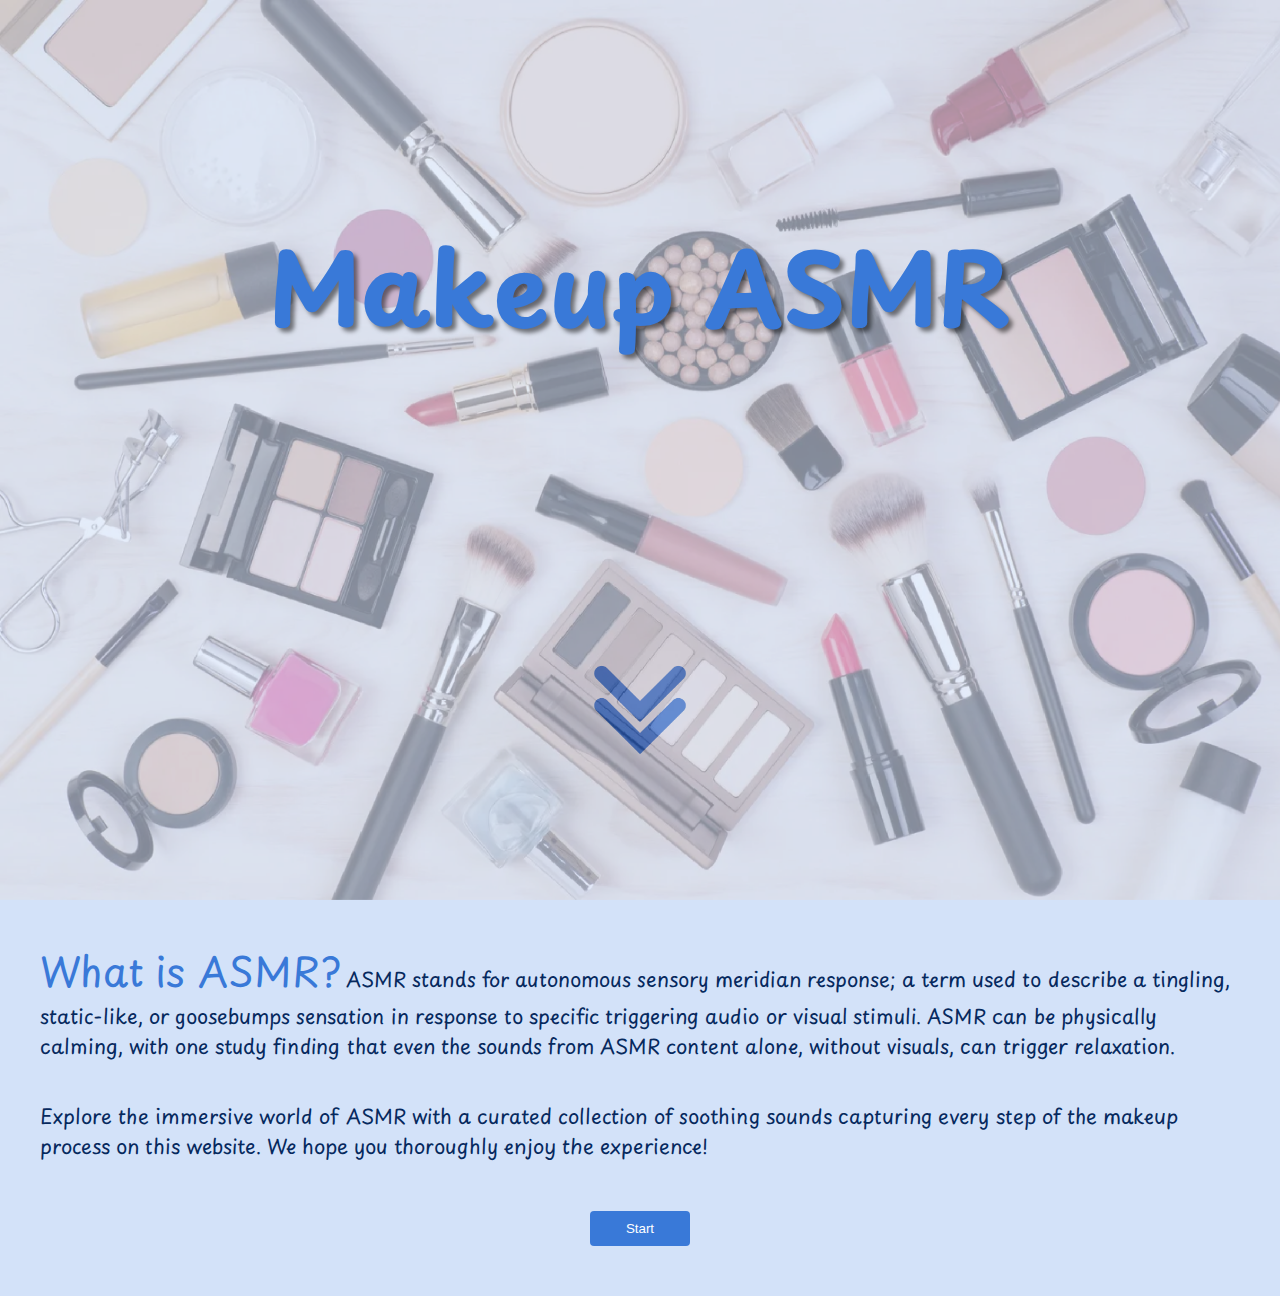
<file: index.html>
<!DOCTYPE html>
<html lang="en">

<head>
	<meta charset="utf-8">
	<meta http-equiv="X-UA-Compatible" content="IE=edge">
	<meta name="viewport" content="width=device-width, initial-scale=1">
	<meta name="description" content="Update your description here" />
	<title>Makeup ASMR</title>
	<link href="css/style.css" rel="stylesheet" > 
	
	<link rel="preconnect" href="https://fonts.googleapis.com">
	<link rel="preconnect" href="https://fonts.gstatic.com" crossorigin>
	<link href="https://fonts.googleapis.com/css2?family=Playpen+Sans:wght@100;200;300;400;500;600;700;800&display=swap" rel="stylesheet">
	  
</head>

<body>
	
	<section class="hero">
		<h1 class="title">Makeup ASMR</h1>
		<div class="scrollcenter">
		<img class="scroll" src="images/scroll down.png">
	    </div>
	</section>

	<section class="info">
	<section class="about">
		<span class="question">What is ASMR?</span>
	    <span class="answer">ASMR stands for autonomous sensory meridian response; a term used to describe a tingling, static-like, or goosebumps sensation in response to specific triggering audio or visual stimuli. ASMR can be physically calming, with one study finding that even the sounds from ASMR content alone, without visuals, can trigger relaxation.</span> 
	</section>
	<p class="website">Explore the immersive world of ASMR with a curated collection of soothing sounds capturing every step of the makeup process on this website. We hope you thoroughly enjoy the experience!</p>


<div class="buttoncenter">
	<button id="popupButton">Start</button>
</div>
<div id="overlay" ></div>

<div id="popup" >
  <p class="alarm">This website involves sounds</p>
  <p class="alarm">Please be sure to adjust the volume or put on headphones before start</p>
  <div class="button-container">
  <p id="closeButton">Close</p>
 	<a href="tappage.html">
  <p class="startbutton">Start</p>
	</a>
  </div>
</div>

	<script src="js/scripts.js"></script>
</section>
</body>
</html>
</file>
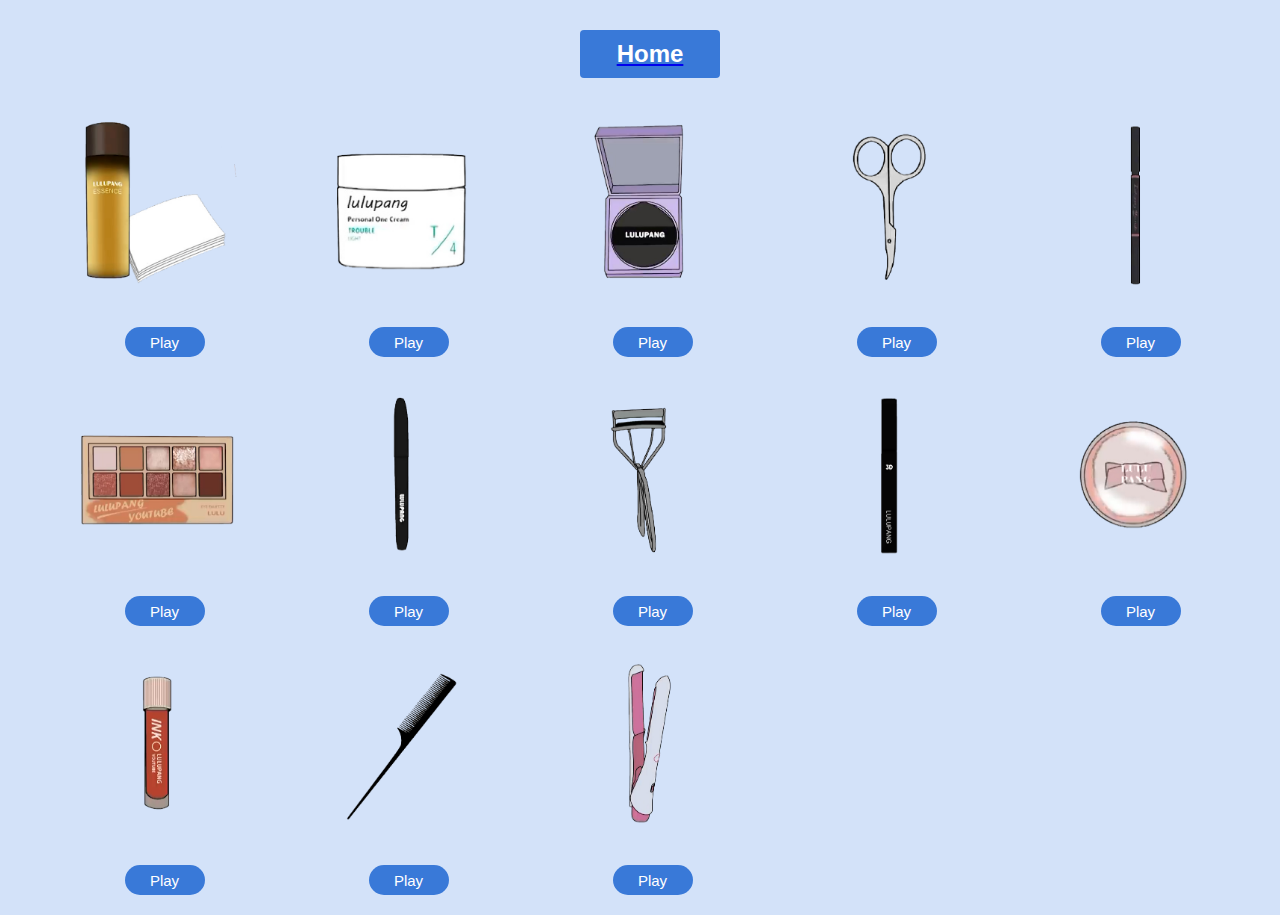
<file: tappage.html>
<!DOCTYPE html>
<html lang="en">

<head>
	<meta charset="utf-8">
	<meta http-equiv="X-UA-Compatible" content="IE=edge">
	<meta name="viewport" content="width=device-width, initial-scale=1">
	<meta name="description" content="Update your description here" />
	<title>Makeup ASMR</title>
	<link href="css/style.css" rel="stylesheet" > 
</head>

<body>
<section class="button">
    <a href="index.html"><h2 class="startbutton">Home</h2>
        </a>
</section>
	


<section class="asmrtabs">

	<section class="essenseset">
		<section class="essensecenter">
	    <img class="essense" src="./images/essence.png" alt="essence">
	</section>
		<section class="tabcenter">
		<button id="playsound1" class="tab">Play</button>
	    </section>
	</section>
	<audio id="audio1" src="sound/essense.mp3"></audio>


	<section class="creamset">
		<section class="creamcenter">
		<img class="cream" src="./images/cream.png" alt="cream">
	</section>
	<section class="tabcenter">
		<button id="playsound2" class="tab">Play</button>
	    </section>
	</section>
	<audio id="audio2" src="sound/cream.mp3"></audio>

	<section class="bbset">
		<section class="bbcenter">
		<img class="bb" src="./images/bb.png" alt="bb">
	</section>
	<section class="tabcenter">
		<button id="playsound3" class="tab">Play</button>
	    </section>
	</section>
	<audio id="audio3" src="sound/bb.mp3"></audio>

	<section class="razerset">
		<section class="razercenter">
		<img class="razer" src="./images/razer.png" alt="razer">
	</section>
	<section class="tabcenter">
		<button id="playsound4" class="tab">Play</button>
	    </section>
	</section>
	<audio id="audio4" src="sound/razer.mp3"></audio>


	<section class="eyebrowpenset">
		<section class="eyebrowpencenter">
		<img class="eyebrownpen" src="./images/eyebrowpen.png" alt="eyebrowpen">
	</section>
	<section class="tabcenter">
		<button id="playsound5" class="tab">Play</button>
	    </section>
	</section>
	<audio id="audio5" src="sound/eyebrowpen.mp3"></audio>


	<section class="eyeshadowset">
		<section class="eyeshadowcenter">
		<img class="eyeshadow" src="./images/eyeshadow.png" alt="eyeshadow">
	</section>
	<section class="tabcenter">
		<button id="playsound6" class="tab">Play</button>
	    </section>
	</section>
	<audio id="audio6" src="sound/eyeshadow.mp3"></audio>


	<section class="eyelinerset">
		<section class="eyelinercenter">
		<img class="eyeliner" src="./images/eyeliner.png" alt="eyeliner">
	</section>
	<section class="tabcenter">
		<button id="playsound7" class="tab">Play</button>
	    </section>
	</section>
	<audio id="audio7" src="sound/eyeliner.mp3"></audio>


	<section class="eyelashcurlerset">
		<section class="eyelashcurlercenter">
		<img class="eyelashcurler" src="./images/eyelashcurler.png" alt="eyelashcurler">
	</section>
	<section class="tabcenter">
		<button id="playsound8" class="tab">Play</button>
	    </section>
	</section>
	<audio id="audio8" src="sound/eyelashcurler.mp3"></audio>


	<section class="lashclashset">
		<section class="lashclashcenter">
		<img class="lashclash" src="./images/lashclash.png" alt="lashclash">
	</section>
	<section class="tabcenter">
		<button id="playsound9" class="tab">Play</button>
	    </section>
	</section>
	<audio id="audio9" src="sound/lashclash.mp3"></audio>


	<section class="blushset">
		<section class="blushcenter">
		<img class="blush" src="./images/blush.png" alt="blush">
	</section>
	<section class="tabcenter">
		<button id="playsound10" class="tab">Play</button>
	    </section>
	</section>
	<audio id="audio10" src="sound/blush.mp3"></audio>


	<section class="lipset">
		<section class="lipcenter">
		<img class="lip" src="./images/lip.png" alt="lip">
	</section>
	<section class="tabcenter">
		<button id="playsound11" class="tab">Play</button>
	    </section>
	</section>
	<audio id="audio11" src="sound/lip.mp3"></audio>


	<section class="combset">
		<section class="combcenter">
		<img class="comb" src="./images/comb.png" alt="comb">
	</section>
	<section class="tabcenter">
		<button id="playsound12" class="tab">Play</button>
	    </section>
	</section>
	<audio id="audio12" src="sound/comb.mp3"></audio>


	<section class="curlerset">
		<section class="curlercenter">
		<img class="curler" src="./images/curler.png" alt="curler">
	</section>
	<section class="tabcenter">
		<button id="playsound13" class="tab">Play</button>
	    </section>
	</section>
	<audio id="audio13" src="sound/curler.mp3"></audio>

	</section>


<script src="js/scripts2.js"></script>
</body>

</html>
</file>
<file: css/style.css>
body {
	background-color: rgb(211 226 249 / 100%);
	margin:0;
	font-family: 'Playpen Sans', sans-serif;
  }

  .hero {
    position: relative; 
    height: 100vh;
    width: 100%;
    display: grid;
    align-items: center;
    justify-content: center;
	background-color:rgb(211 226 249 / 100%);
}

.hero::before {    
      content: "";
	  background-image: url("background.png");
      background-size: cover;
      position: absolute;
      inset: 0;
      opacity: 0.4;
}

    .title{
	font-family: 'Playpen Sans', sans-serif;
	color:rgb(57 121 216 / 100%);
	font-size:100px;
	text-align:center;
	isolation:isolate;
	text-shadow: 4px 4px 4px rgb(0 0 0 / 50%);
	-webkit-text-stroke-color: rgb(255 255 255);
	
	@media (width <=500px){
		font-size:50px;
	}
  }
  
  .scroll{
	max-width: 15%;
	max-height: 15%;
  }

  .scrollcenter{
	 display: flex;
     justify-content: center;
     align-items: center;
	 margin-top: -50px;
  }

  .about{
	margin: 40px;
  }

  .question{
	font-family: 'Playpen Sans', sans-serif;
	color:rgb(57 121 216 / 100%);
	font-size:40px;
  }

  .answer{
	font-family: 'Playpen Sans', sans-serif;
	color:rgb(6 41 94 / 100%);
	font-size:20px;
  }

  .website{
	font-family: 'Playpen Sans', sans-serif;
	color:rgb(6 41 94 / 100%);
	font-size:20px;
	margin: 40px;
  }

  #popupButton{
	padding: 10px 20px;
	background-color: rgb(57 121 216 / 100%);
	color: #fff;
	text-decoration: none;
	border: none;
	cursor: pointer;
	text-align: center;
	border-radius: 4px;
	width: 100px;
  }

#overlay {
  position: fixed;
  top: 0;
  left: 0;
  width: 100%;
  height: 100%;
  background-color: rgb(0 0 0 / 50%);
  display: none;
}

#popup {
  position: fixed;
  top: 50%;
  left: 50%;
  transform: translate(-50%, -50%);
  background-color: white;
  padding: 20px;
  border-radius: 5px;
  display: none;
}

.alarm{
	font-family: 'Playpen Sans', sans-serif;
	color:rgb(57 121 216 / 100%);
}

#closeButton{
  	padding: 10px 20px;
	background-color: rgb(57 121 216 / 100%);
	color: #fff;
	text-decoration: none;
	border: none;
	cursor: pointer;
	text-align: center;
	border-radius: 4px;
	width: 100px;
}

.startbutton{
  	padding: 10px 20px;
	background-color: rgb(57 121 216 / 100%);
	color: #fff;
	text-decoration: none;
	border: none;
	cursor: pointer;
	text-align: center;
	border-radius: 4px;
	width: 100px;
  margin-left:20px;
}

.button-container {
  display: flex;
  justify-content: space-between;
}

  
.buttoncenter{
	display: flex;
	justify-content: center;
	align-items: center;
	margin:50px;
}

.button{
	display: flex;
	justify-content: center;
	align-items: center;
	margin:10px;
}

.essense{
	width: 50%;
	height: auto;

	@media (width <=375px){
	width: 50%;
	height: auto;
	}

	@media (width <=768px) and (width >=375px){
	width: 80%;
	height: auto;
	}

	@media (width <=1024px) and (width >=768px){
		width: 80%;
		height: auto;
		}

		@media (width >=1024px){
			width: 80%;
			height: auto;	
		}
  }

.essensecenter{
	@media (width <=375px){
	display: flex;
	justify-content: center;
	align-items: center;
	}
}

.essenseset{
	display:grid;
	justify-content: center;
	align-items: center;
}

.cream{
	width: 50%;
	height: auto;

	@media (width <=375px){
	width: 50%;
	height: auto;
	}

	@media (width <=768px) and (width >=375px){
		width: 80%;
		height: auto;
		}

		@media (width <=1024px) and (width >=768px){
			width: 80%;
			height: auto;
			}

			@media (width >=1024px){
				width: 80%;
				height: auto;	
			}
  }

.creamcenter{
	@media (width <=375px){
	display: flex;
	justify-content: center;
	align-items: center;
	}
	
}

.creamset{
	display: grid;
	justify-content: center;
	align-items: center;
}

.bb{
	width: 50%;
	height: auto;

	@media (width <=375px){
	width: 50%;
	height: auto;
	}

	@media (width <=768px) and (width >=375px){
		width: 80%;
		height: auto;
		}

		@media (width <=1024px) and (width >=768px){
			width: 80%;
			height: auto;
			}

			@media (width >=1024px){
				width: 80%;
				height: auto;	
			}
  }

.bbcenter{
	@media (width <=375px){
	display: flex;
	justify-content: center;
	align-items: center;
	}

}

.bbset{
	display: grid;
	justify-content: center;
	align-items: center;
}

.razer{
	width: 50%;
	height: auto;

	@media (width <=375px){
	width: 50%;
	height: auto;
	}

	@media (width <=768px) and (width >=375px){
		width: 80%;
		height: auto;
		}

		@media (width <=1024px) and (width >=768px){
			width: 80%;
			height: auto;
			}

			@media (width >=1024px){
				width: 80%;
				height: auto;	
			}
  }

.razercenter{
	@media (width <=375px){
	display: flex;
	justify-content: center;
	align-items: center;
	}
}

.razerset{
	display: grid;
	justify-content: center;
	align-items: center;
}

.eyebrownpen{
	width: 50%;
	height: auto;

	@media (width <=375px){
	width: 50%;
	height: auto;
	}

	@media (width <=768px) and (width >=375px){
		width: 80%;
		height: auto;
		}

		@media (width <=1024px) and (width >=768px){
			width: 80%;
			height: auto;
			}

			@media (width >=1024px){
				width: 80%;
				height: auto;	
			}
  }

.eyebrowpencenter{
	@media (width <=375px){
	display: flex;
	justify-content: center;
	align-items: center;
	}
}

.eyebrownpenset{
	display: grid;
	justify-content: center;
	align-items: center;
}

.eyeshadow{
	width: 50%;
	height: auto;

	@media (width <=375px){
	width: 50%;
	height: auto;
	}

	@media (width <=768px) and (width >=375px){
		width: 80%;
		height: auto;
		}

		@media (width <=1024px) and (width >=768px){
			width: 60%;
			height: auto;
			}

			@media (width >=1024px){
				width: 80%;
				height: auto;	
			}
  }

  .eyeshadowcenter{
	@media (width <=375px){
	display: flex;
	justify-content: center;
	align-items: center;
	}
}

.eyeshadowset{
	display: grid;
	justify-content: center;
	align-items: center;
}

.eyeliner{
	width: 50%;
	height: auto;

	@media (width <=375px){
	width: 50%;
	height: auto;
	}

	@media (width <=768px) and (width >=375px){
		width: 80%;
		height: auto;
		}

		@media (width <=1024px) and (width >=768px){
			width: 80%;
			height: auto;
			}

			@media (width >=1024px){
				width: 80%;
				height: auto;	
			}
  }

  .eyelinercenter{
	@media (width <=375px){
	display: flex;
	justify-content: center;
	align-items: center;
	}
}

.eyelinerset{
	display: grid;
	justify-content: center;
	align-items: center;
}

.eyelashcurler{
	width: 50%;
	height: auto;

	@media (width <=375px){
	width: 50%;
	height: auto;
	}

	@media (width <=768px) and (width >=375px){
		width: 80%;
		height: auto;
		}

		@media (width <=1024px) and (width >=768px){
			width: 80%;
			height: auto;
			}

			@media (width >=1024px){
				width: 80%;
				height: auto;	
			}
  }

  .eyelashcurlercenter{
	@media (width <=375px){
	display: flex;
	justify-content: center;
	align-items: center;
	}
}

.eyeslashcurlerset{
	display: grid;
	justify-content: center;
	align-items: center;
}

.lashclash{
	width: 50%;
	height: auto;

	@media (width <=375px){
	width: 50%;
	height: auto;
	}

	@media (width <=768px) and (width >=375px){
		width: 80%;
		height: auto;
		}

		@media (width <=1024px) and (width >=768px){
			width: 80%;
			height: auto;
			}

			@media (width >=1024px){
				width: 80%;
				height: auto;	
			}
  }

.lashclashcenter{
	@media (width <=375x){
	display: flex;
	justify-content: center;
	align-items: center;
	}
}

.lashclashset{
	display: grid;
	justify-content: center;
	align-items: center;
}

.blush{
	width: 50%;
	height: auto;

	@media (width <=375px){
	width: 50%;
	height: auto;
	}

	@media (width <=768px) and (width >=375px){
		width: 80%;
		height: auto;
		}

		@media (width <=1024px) and (width >=768px){
			width: 80%;
			height: auto;
			}

			@media (width >=1024px){
				width: 80%;
				height: auto;	
			}
  }

  .blushcenter{
	@media (width <=375px){
	display: flex;
	justify-content: center;
	align-items: center;
	}
}

.blushset{
	display: grid;
	justify-content: center;
	align-items: center;
}

.lip{
	width: 50%;
	height: auto;

	@media (width <=375px){
	width: 50%;
	height: auto;
	}

	@media (width <=768px) and (width >=375px){
		width: 80%;
		height: auto;
		}

		@media (width <=1024px) and (width >=768px){
			width: 80%;
			height: auto;
			}

			@media (width >=1024px){
				width: 80%;
				height: auto;	
			}
  }

  .lipcenter{
	@media (width <=375px){
	display: flex;
	justify-content: center;
	align-items: center;
	}
}

.lipset{
	display: grid;
	justify-content: center;
	align-items: center;
}

.comb{
	width: 50%;
	height: auto;

	@media (width <=375px){
	width: 50%;
	height: auto;
	}

	@media (width <=768px) and (width >=375px){
		width: 80%;
		height: auto;
		}

		@media (width <=1024px) and (width >=375px){
			width: 80%;
			height: auto;
			}

			@media (width >=1024px){
				width: 80%;
				height: auto;	
			}
  }

  .combcenter{
	@media (width <=375px){
	display: flex;
	justify-content: center;
	align-items: center;
	}
}

.combset{
	display: grid;
	justify-content: center;
	align-items: center;
}

.curler{
	width: 50%;
	height: auto;

	@media (width <=375px){
	width: 50%;
	height: auto;
	}

	@media (width <=768px) and (width >=375px){
	width: 80%;
	height: auto;
	}

	@media (width <=1024px) and (width >=768px){
		width: 80%;
		height: auto;
		}

		@media (width >=1024px){
			width: 80%;
			height: auto;	
		}
}

  .curlercenter{
	@media (width <=375px){
	display: flex;
	justify-content: center;
	align-items: center;
	}
}

.curlerset{
	display: grid;
	justify-content: center;
	align-items: center;
}



.tab{
	@media (width <=375px){
	padding: 5px 10px;
	}

	padding: 2px 4px;
	font-size: 15px;
	background-color: rgb(57 121 216 / 100%);
	color: #fff;
	text-decoration: none;
	border: none;
	cursor: pointer;
	text-align: center;
	border-radius: 20px;
	height: 30px;
	width: 80px;
 
	@media (width <=768px) and (width >=375px){
	margin-top: 20px;
	margin-bottom: 20px;
	margin-left: -30px;
	}

	@media (width <=1024px) and (width >=768px){
		margin-top: 20px;
		margin-bottom: 20px;
		margin-left: -30px;
	}

	@media (width >=1024px){
		margin-top: 20px;
		margin-bottom: 20px;
		margin-left: -35px;
	}
  }

  .tabcenter{
		display: flex;
	justify-content: center;
	align-items: center;

}

.asmrtabs{
	@media (width <=768px) and (width >=375px){
	display: grid;
	grid-template-columns: repeat(3,1fr);
	margin-left: 30px;
}

@media (width <=1024px) and (width >=768px){
	display: grid;
	grid-template-columns: repeat(5,1fr);
	margin-left: 60px;
}

@media (width >=1024px){
	display: grid;
	grid-template-columns: repeat(5,1fr);
	margin-left: 60px;
}
}
</file>
